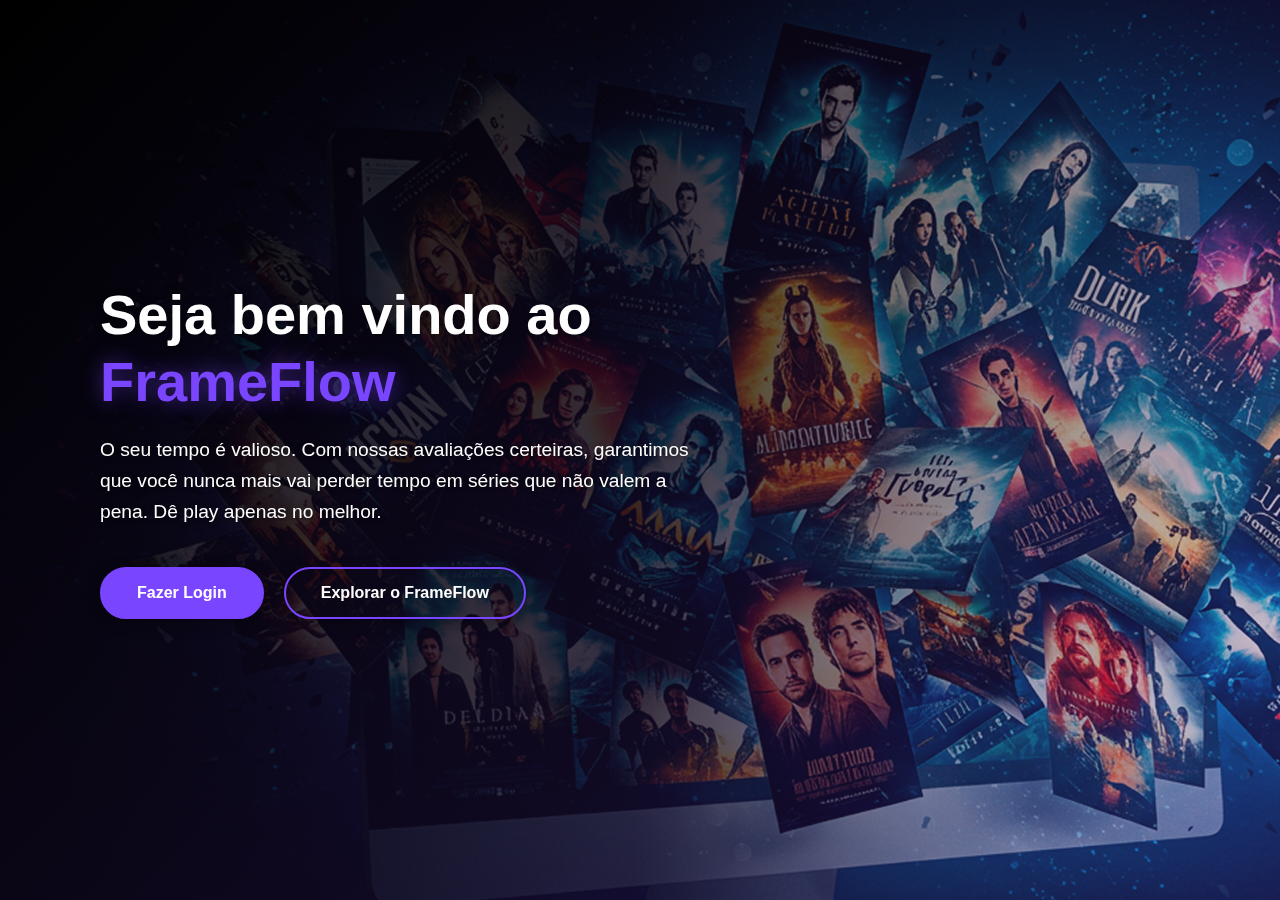
<file: index.html>
<!DOCTYPE html>
<html lang="pt-BR">

<head>
  <meta charset="UTF-8">
  <meta name="viewport" content="width=device-width, initial-scale=1.0">
  <title>FrameFlow</title>
  <style>
    * {
      margin: 0;
      padding: 0;
      box-sizing: border-box;
    }

    body {
      font-family: 'Segoe UI', Tahoma, Geneva, Verdana, sans-serif;
      color: #fffefe;
      min-height: 100vh;
      display: flex;
      align-items: center;
      overflow-x: hidden;
      position: relative;
    }

    /* Background com overlay escuro para melhor legibilidade */
    body::before {
      content: "";
      position: fixed;
      top: 0;
      left: 0;
      width: 100%;
      height: 100%;
      background-image: url('src/assets/img/Image_bg.png');
      background-size: cover;
      background-position: center;
      background-repeat: no-repeat;
      z-index: 0;
    }

    /* Overlay escuro para melhorar contraste do texto */
    body::after {
      content: "";
      position: fixed;
      top: 0;
      left: 0;
      width: 100%;
      height: 100%;
      background: linear-gradient(135deg, rgba(0, 0, 0, 0.7) 0%, rgba(122, 69, 255, 0.2) 100%);
      z-index: 1;
    }

    .container {
      width: 100%;
      padding: 0 20px;
    }

    .content {
      max-width: 900px;
      z-index: 2;
      position: relative;
      padding-left: 80px;
      animation: fadeInUp 1s ease-out;
    }

    @keyframes fadeInUp {
      from {
        opacity: 0;
        transform: translateY(30px);
      }

      to {
        opacity: 1;
        transform: translateY(0);
      }
    }

    h1 {
      font-size: 3.5rem;
      margin-bottom: 20px;
      line-height: 1.2;
      text-shadow: 2px 2px 10px rgba(0, 0, 0, 0.5);
    }

    .highlight {
      color: #7a45ff;
      font-weight: bold;
      text-shadow: 0 0 20px rgba(122, 69, 255, 0.5);
    }

    p {
      font-size: 1.2rem;
      margin-bottom: 40px;
      max-width: 600px;
      line-height: 1.6;
      text-shadow: 1px 1px 5px rgba(0, 0, 0, 0.7);
    }

    .buttons {
      display: flex;
      gap: 20px;
    }

    .btn {
      padding: 15px 35px;
      font-size: 1rem;
      font-weight: 600;
      border-radius: 50px;
      text-decoration: none;
      transition: all 0.3s ease;
      cursor: pointer;
      box-shadow: 0 4px 15px rgba(0, 0, 0, 0.3);
    }

    .login {
      background-color: #7a45ff;
      color: white;
      border: 2px solid #7a45ff;
    }

    .login:hover {
      background-color: #6535e0;
      transform: translateY(-2px);
      box-shadow: 0 6px 20px rgba(122, 69, 255, 0.4);
    }

    .explore {
      background-color: transparent;
      border: 2px solid #7a45ff;
      color: white;
    }

    .explore:hover {
      background-color: rgba(122, 69, 255, 0.1);
      transform: translateY(-2px);
      box-shadow: 0 6px 20px rgba(122, 69, 255, 0.3);
    }

    /* Responsividade */
    @media (max-width: 768px) {
      .content {
        padding-left: 20px;
        padding-right: 20px;
      }

      h1 {
        font-size: 2.5rem;
      }

      p {
        font-size: 1rem;
      }

      .buttons {
        flex-direction: column;
        align-items: stretch;
      }

      .btn {
        text-align: center;
      }
    }

    @media (max-width: 480px) {
      h1 {
        font-size: 2rem;
      }

      p {
        font-size: 0.95rem;
      }

      .btn {
        padding: 12px 25px;
        font-size: 0.9rem;
      }
    }
  </style>
</head>

<body>
  <div class="container">
    <div class="content">
      <h1>Seja bem vindo ao <br><span class="highlight">FrameFlow</span></h1>
      <p>O seu tempo é valioso. Com nossas avaliações certeiras, garantimos que você nunca mais vai perder tempo em
        séries que não valem a pena. Dê play apenas no melhor.</p>
      <div class="buttons">
        <a href="#" class="btn login">Fazer Login</a>
        <a href="#" class="btn explore">Explorar o FrameFlow</a>
      </div>
    </div>
  </div>
</body>

</html>
</file>
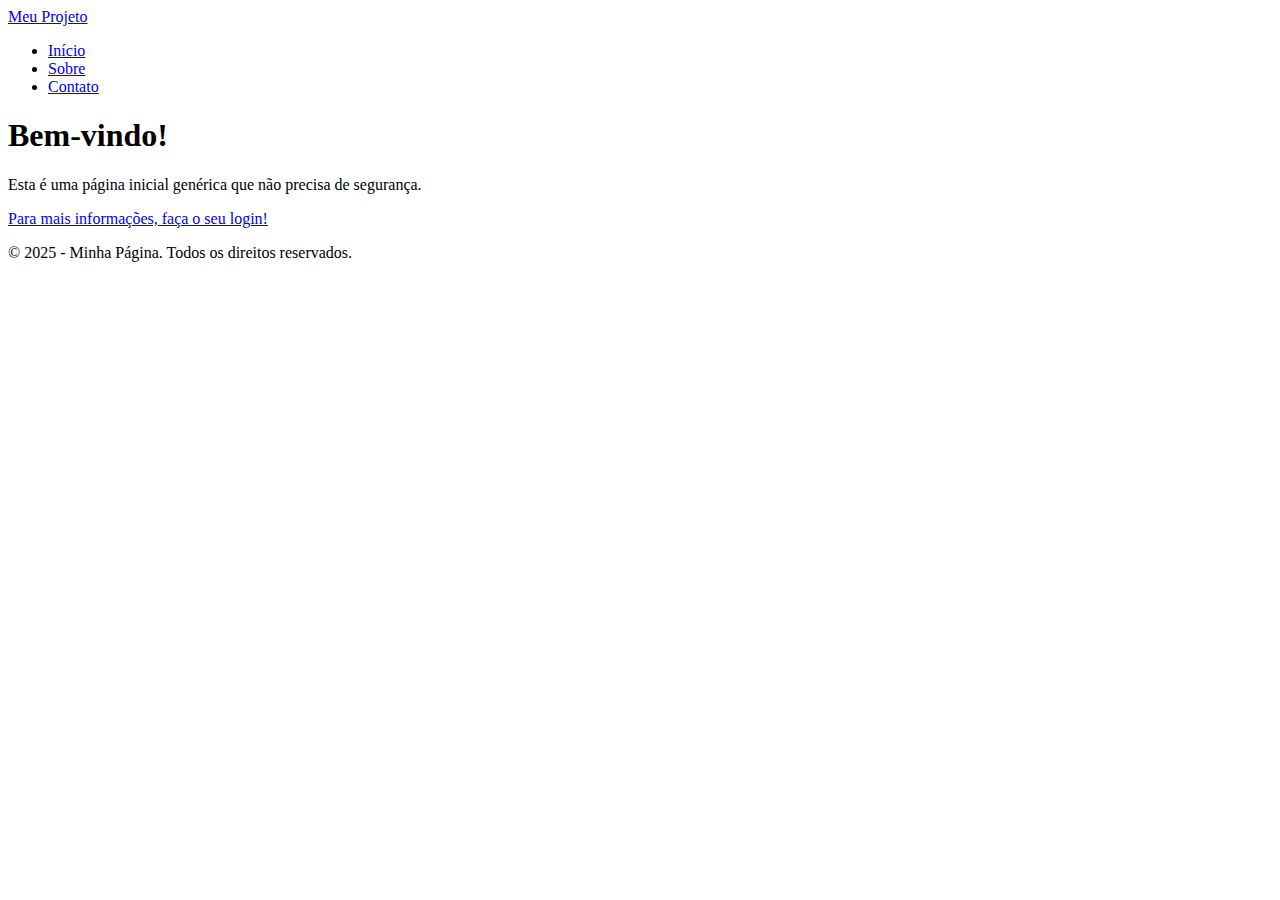
<file: login/index.html>
<!DOCTYPE html>
<html lang="pt-BR">
<head>
  <meta charset="UTF-8">
  <meta name="viewport" content="width=device-width, initial-scale=1">
  <title>Página Inicial</title>
  <!-- Bootstrap CSS -->
  <link href="https://cdn.jsdelivr.net/npm/bootstrap@5.3.8/dist/css/bootstrap.min.css" rel="stylesheet" integrity="sha384-sRIl4kxILFvY47J16cr9ZwB07vP4J8+LH7qKQnuqkuIAvNWLzeN8tE5YBujZqJLB" crossorigin="anonymous">
</head>
<body>

  <!-- Navbar -->
  <nav class="navbar navbar-expand-lg navbar-dark bg-dark">
    <div class="container">
      <a class="navbar-brand" href="#">Meu Projeto</a>      
      <div class="collapse navbar-collapse" id="navbarNav">
        <ul class="navbar-nav ms-auto">
          <li class="nav-item"><a class="nav-link active" href="#">Início</a></li>
          <li class="nav-item"><a class="nav-link" href="#">Sobre</a></li>
          <li class="nav-item"><a class="nav-link" href="#">Contato</a></li>
        </ul>
      </div>
    </div>
  </nav>

  <!-- Conteúdo Principal -->
  <main class="container text-center my-5">
    <h1 class="display-4">Bem-vindo!</h1>
    <p class="lead">Esta é uma página inicial genérica que não precisa de segurança.</p>
    <a href="login.php" class="btn btn-primary btn-lg">Para mais informações, faça o seu login!</a>
  </main>

  <!-- Footer -->
  <footer class="bg-dark text-white text-center py-3 mt-auto">
    <p class="mb-0">&copy; 2025 - Minha Página. Todos os direitos reservados.</p>
  </footer>
</body>
</html>
</file>
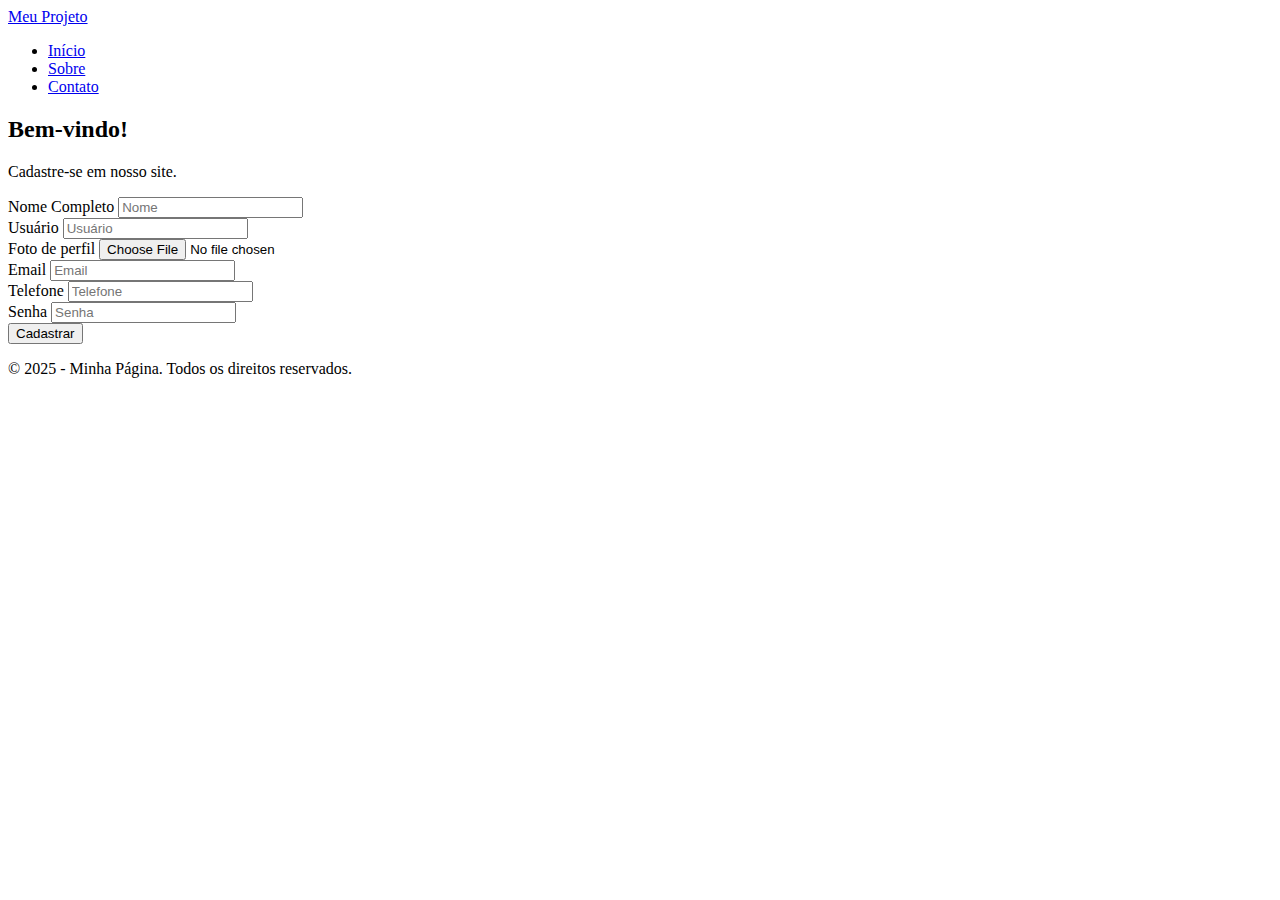
<file: login/form-cadastra-usuario.html>
<!DOCTYPE html>
<html lang="pt-BR">
<head>
  <meta charset="UTF-8">
  <meta name="viewport" content="width=device-width, initial-scale=1">
  <title>Página Inicial</title>
  <!-- Bootstrap CSS -->
  <link href="https://cdn.jsdelivr.net/npm/bootstrap@5.3.8/dist/css/bootstrap.min.css" rel="stylesheet" integrity="sha384-sRIl4kxILFvY47J16cr9ZwB07vP4J8+LH7qKQnuqkuIAvNWLzeN8tE5YBujZqJLB" crossorigin="anonymous">
</head>
<body>

  <!-- Navbar -->
  <nav class="navbar navbar-expand-lg navbar-dark bg-dark">
    <div class="container">
      <a class="navbar-brand" href="#">Meu Projeto</a>      
      <div class="collapse navbar-collapse" id="navbarNav">
        <ul class="navbar-nav ms-auto">
          <li class="nav-item"><a class="nav-link active" href="#">Início</a></li>
          <li class="nav-item"><a class="nav-link" href="#">Sobre</a></li>
          <li class="nav-item"><a class="nav-link" href="#">Contato</a></li>
        </ul>
      </div>
    </div>
  </nav>

  <!-- Conteúdo Principal -->
  <main class="container text-center my-5">
    <h2 class="display-4">Bem-vindo!</h2>
    <p class="lead">Cadastre-se em nosso site.</p>
    <form action="cadastra-usuario.php" method="post" class="w-50 mx-auto text-start row">
      <div class="mb-3">
        <label class="form-label">Nome Completo</label>
        <input type="text" class="form-control" name="nome" placeholder="Nome" required>
      </div>
      <div class="mb-3">
        <label class="form-label">Usuário</label>
        <input type="text" class="form-control" name="nomeusuario" placeholder="Usuário" required>
      </div>
      <div class="mb-3">
        <label class="form-label">Foto de perfil</label>
        <input type="file" class="form-control" name="foto" placeholder="Foto de perfil" required>
      </div>
      <div class="mb-3">
        <label class="form-label">Email</label>
        <input type="email" class="form-control" name="email" placeholder="Email" required>
      </div>
      <div class="mb-3">
        <label class="form-label">Telefone</label>
        <input type="text" class="form-control" name="telefone" placeholder="Telefone" required>
      </div>
      <div class="mb-3">
        <label class="form-label">Senha</label>
        <input type="password" class="form-control" name="senha" placeholder="Senha" required>
      </div>
      <button type="submit" class="btn btn-primary btn-lg my-4">Cadastrar</button>
    </form>
  </main>

  <!-- Footer -->
  <footer class="bg-dark text-white text-center py-3 mt-auto">
    <p class="mb-0">&copy; 2025 - Minha Página. Todos os direitos reservados.</p>
  </footer>
</body>
</html>
</file>
